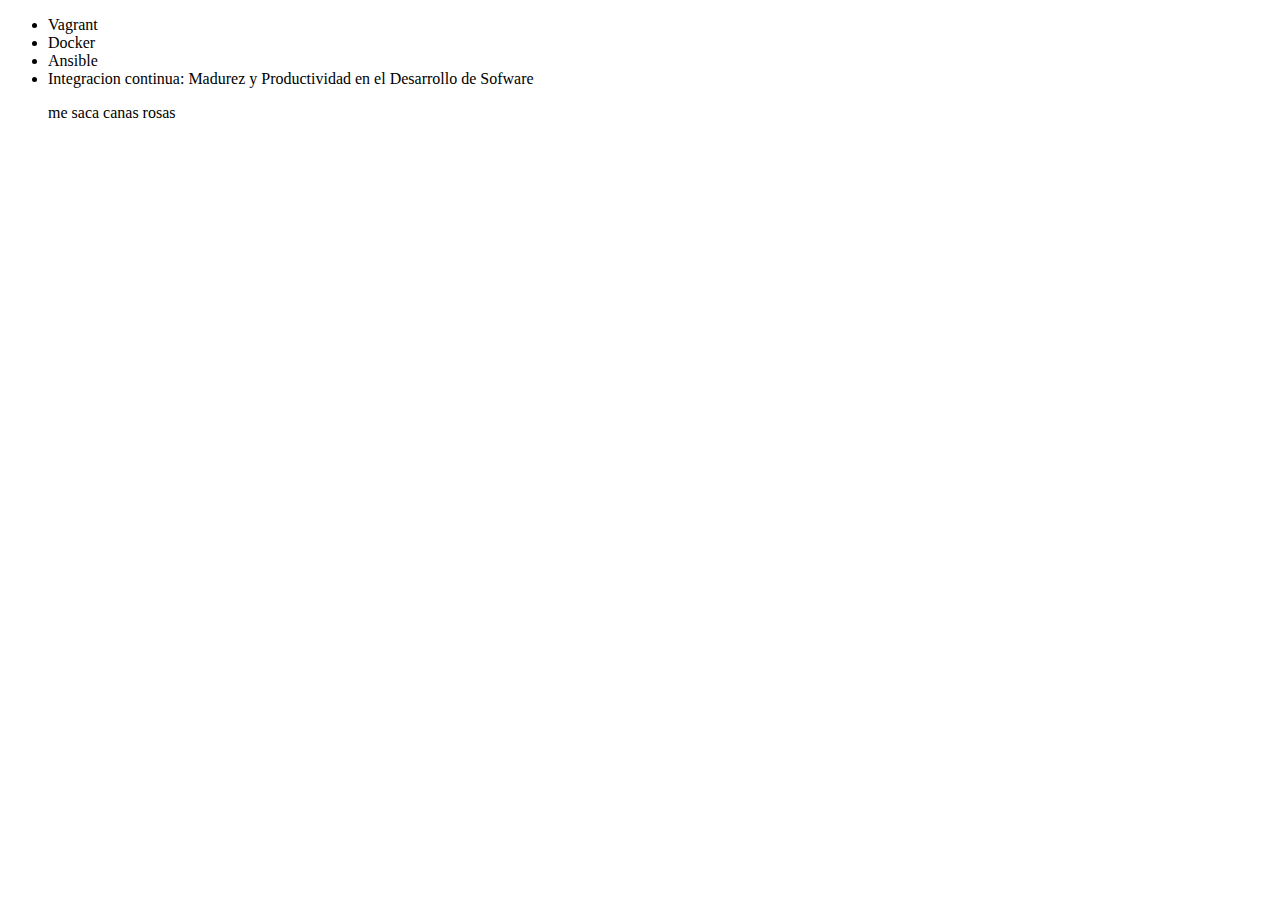
<file: index.html>
<!DOCTYPE html>
<html lang = "en">
<head>
     <meta charset = "UTF-8">
     <title> Cursos de Alura </title>
</head>
<body>
     <ul>
         <li> Vagrant </li>
         <li> Docker </li>
         <li> Ansible </li>
         <li> Integracion continua: Madurez y Productividad en el Desarrollo de Sofware </li>
         <p> me saca canas rosas</p>
     </ul>
</body>
</html>
</file>
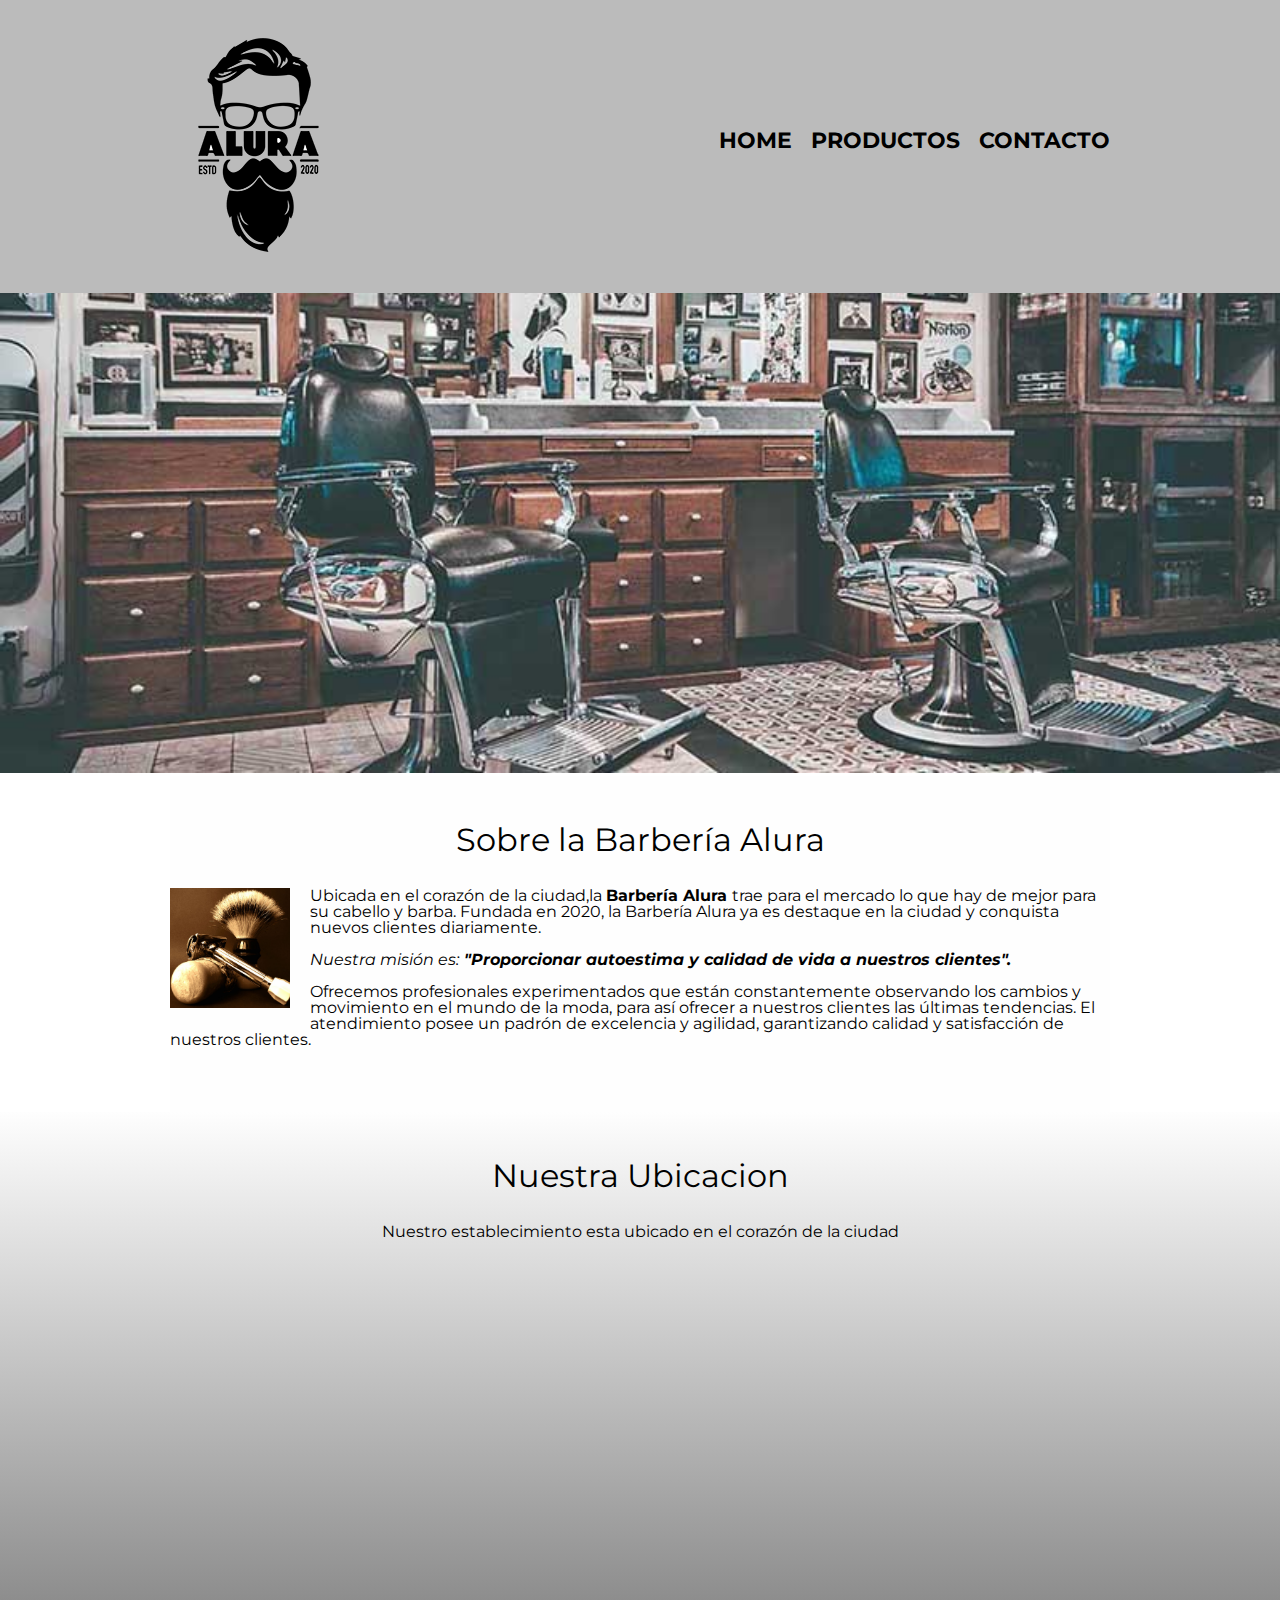
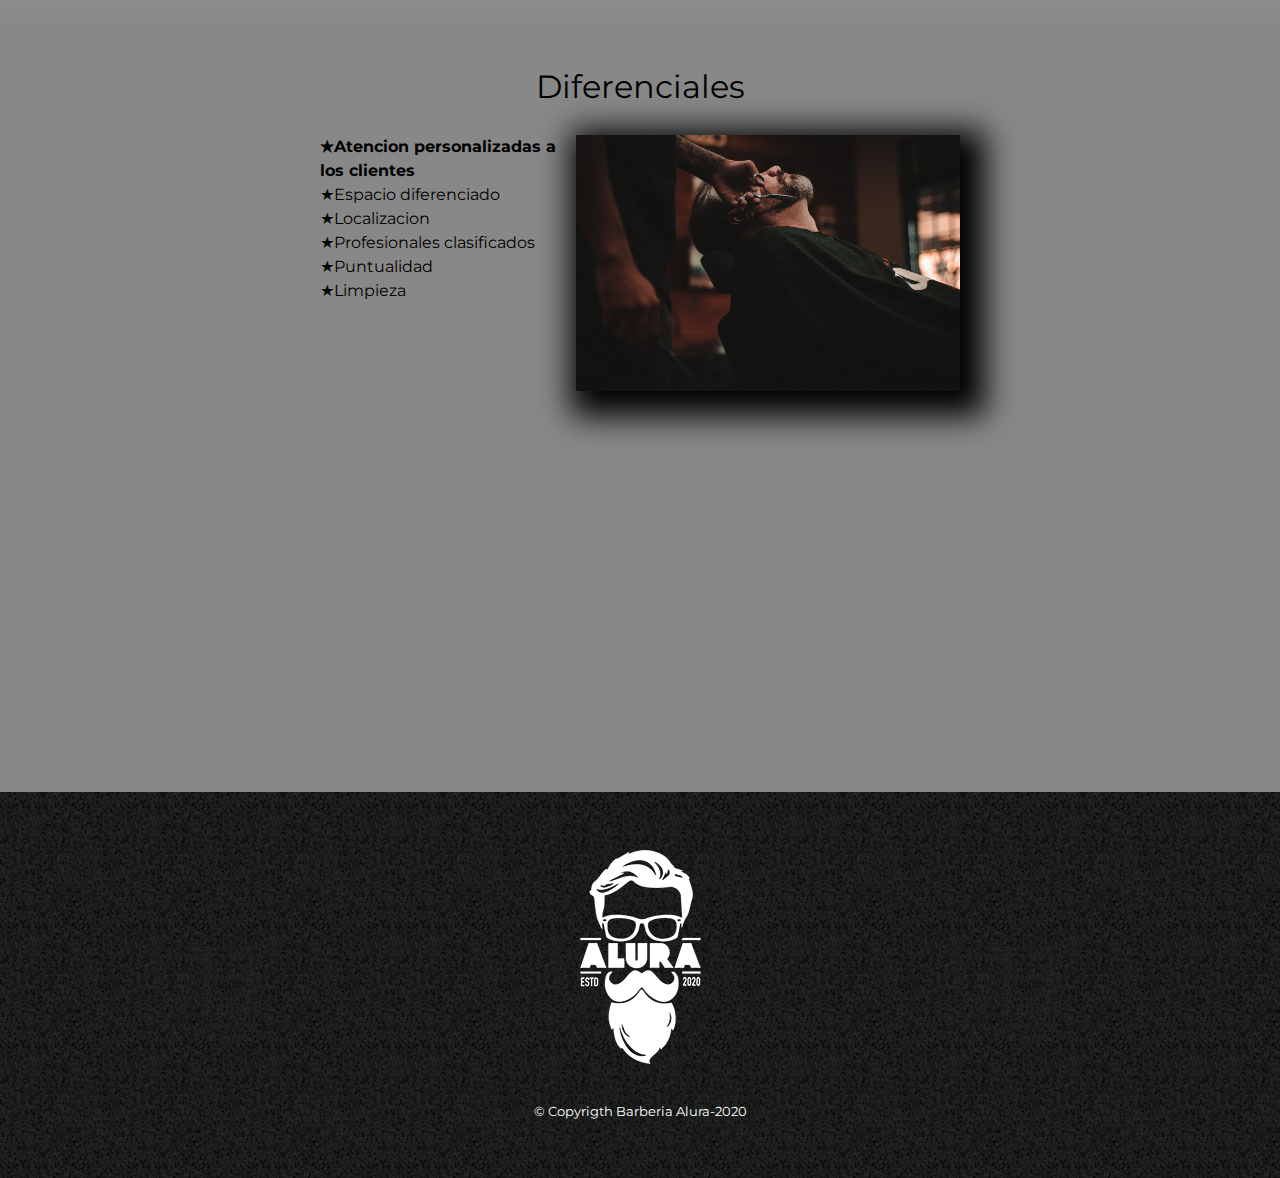
<file: barberia.html>
<!DOCTYPE html>

<html lang="es">

    <head>
        <meta charset="UTF8">
        <meta name="viewport" content="width=device-width">
        <title>Barbería Alura</title>
        <link rel="stylesheet" href="reset.css">
        <link rel="stylesheet" href="style.css">
        <link rel="preconnect" href="https://fonts.googleapis.com"><link rel="preconnect" href="https://fonts.gstatic.com" crossorigin><link href="https://fonts.googleapis.com/css2?family=Montserrat:wght@300&display=swap" rel="stylesheet">
    </head>

    <body>
        <header>
            <div class="caja">
                <h1><img src="imagenes/logo.png"></h1>
                <nav>
            
                    <ul>
                        <li><a href="index.html">Home</a></li>
                        <li><a href="productos.html">Productos</a></li>
                        <li><a href="contacto.html">Contacto</a></li>
                    </ul>
                </nav>
            </div>
        </header>


        <img class="banner" src = "banner/banner.jpg.jpg">

        <main>
            <section class="principal">
                <h2 class="titulo-principal">Sobre la Barbería Alura</h2>

                <img class="utensillos" src="imagenes/utensilios[1].jpg" alt="Utensillos de un barbero.">

                <p>Ubicada en el corazón de la ciudad,la <strong> Barbería Alura </strong>trae para el mercado lo que hay de mejor para su cabello y barba. Fundada en 2020, la Barbería Alura ya es destaque en la ciudad y conquista nuevos clientes diariamente.</p>
                
                <p id="mision"><em>Nuestra misión es:<strong> "Proporcionar autoestima y calidad de vida a nuestros clientes".</strong></em></p>

                <p>Ofrecemos profesionales experimentados que están constantemente observando los cambios y movimiento en el mundo de la moda, para así ofrecer a nuestros clientes las últimas tendencias. El atendimiento posee un padrón de excelencia y agilidad, garantizando calidad y satisfacción de nuestros clientes. </p>
            </section>


            <section class="mapa">
                <h3 class="titulo-principal">Nuestra Ubicacion</h3>
                <p>Nuestro establecimiento esta ubicado en el corazón de la ciudad</p>

                <div class="mapa-contenido">
                    <iframe src="https://www.google.com/maps/embed?pb=!1m18!1m12!1m3!1d29251.715348094436!2d-46.655704170100734!3d-23.587671619058746!2m3!1f0!2f0!3f0!3m2!1i1024!2i768!4f13.1!3m3!1m2!1s0x94ce5bd9bb943bf5%3A0x6f642995c970f0fe!2scaelum%20alura!5e0!3m2!1ses!2sar!4v1673546441567!5m2!1ses!2sar" width="100%" height="300" style="border:0;" allowfullscreen="" loading="lazy" referrerpolicy="no-referrer-when-downgrade"></iframe>
                </div>
            </section>

        

            <section class="diferenciales">
                <h3 class="titulo-principal">Diferenciales</h3>
                <div class="contenido-diferenciales">
                    <ul class="lista-diferenciales">
                        <li class="items">Atencion personalizadas a los clientes</li>
                        <li class="items">Espacio diferenciado</li>
                        <li class="items">Localizacion</li>
                        <li class="items">Profesionales clasificados</li>
                        <li class="items">Puntualidad</li>
                        <li class="items">Limpieza</li>
                    </ul><img src="diferenciales/diferenciales.jpg" class="imagen-diferenciales">

                </div>
                <div class="video">
                    <iframe width="100%" height="315" src="https://www.youtube.com/embed/wcVVXUV0YUY" title="YouTube video player" frameborder="0" allow="accelerometer; autoplay; clipboard-write; encrypted-media; gyroscope; picture-in-picture; web-share" allowfullscreen></iframe>
                </div>
                
            </section>

            
            

        </main>

        <footer>
            <img src="imagenes/logo-blanco.png">
            <p class="copyrigth">&copy Copyrigth Barberia Alura-2020</p>
        </footer>
    </body>

</html>
</file>
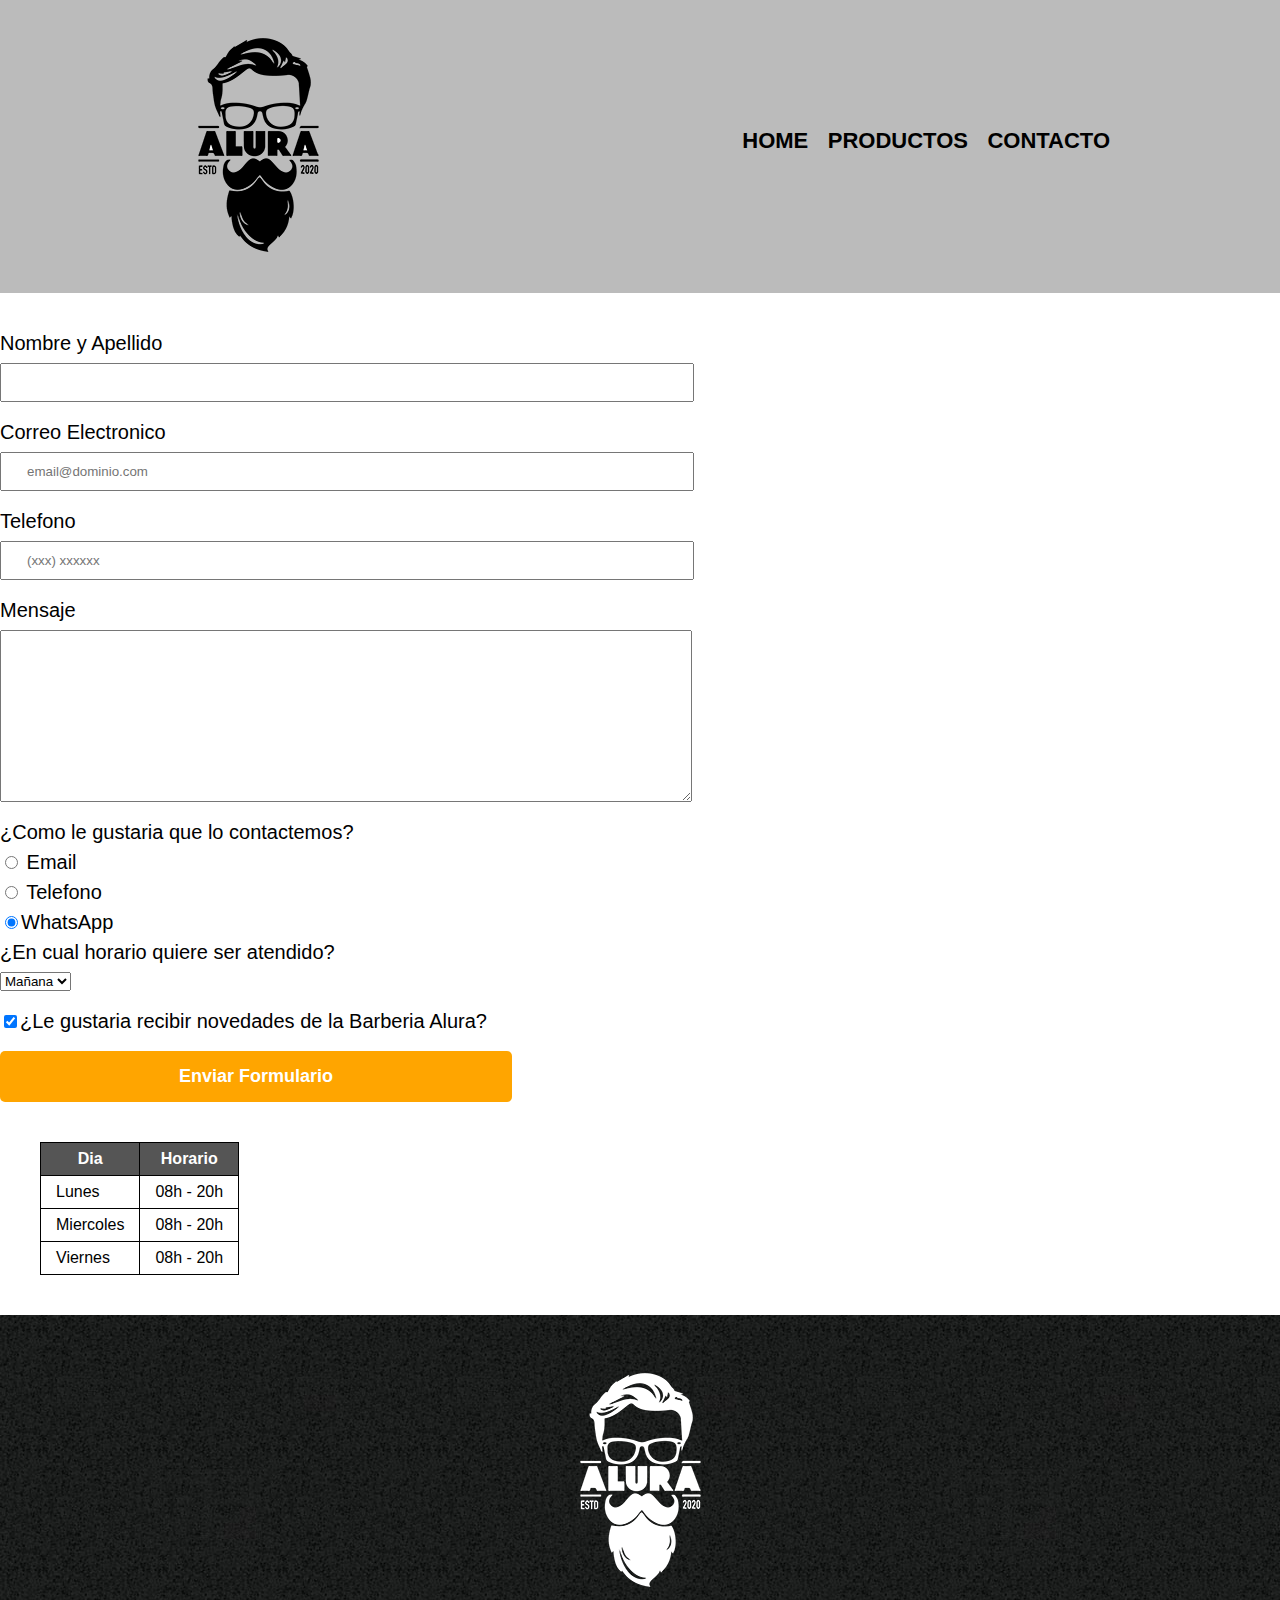
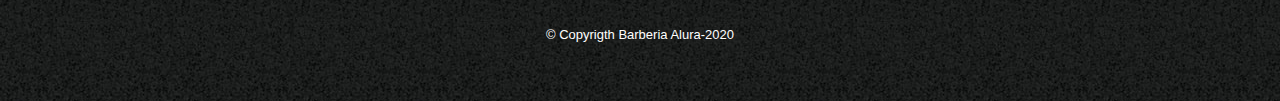
<file: contacto.html>
<!DOCTYPE html>

<html>
    <head>
        <meta charset="UTF-8">
        <title>Contacto - Barberia Alura</title>
        <link rel="stylesheet" href="reset.css">
        <link rel="stylesheet" href="style.css">
    </head>
    <body>
        <header>
            <div class="caja">
                <h1><img src="imagenes/logo.png" alt="Logo de la Baberia Alura"></h1>
                <nav>
            
                    <ul>
                        <li><a href="index.html">Home</a></li>
                        <li><a href="productos.html">Productos</a></li>
                        <li><a href="contacto.html">Contacto</a></li>
                    </ul>
                </nav>
            </div>
        </header>
        <main>
            <form>
                <label for="nombreapellido">Nombre y Apellido</label>
                <input type="text" id="nombreapellido" class="input-padron" required>

                <label for="correoelectronico">Correo Electronico</label>
                <input type="email" id="correoelectronico" class="input-padron" required placeholder="email@dominio.com">

                <label for="telefono">Telefono</label>
                <input type="tel" id="telefono" class="input-padron" required placeholder="(xxx) xxxxxx">

                <label for="mensaje">Mensaje</label>
                <textarea cols="70" rows="10" id="mensaje" class="input-padron" required> </textarea>

                <fieldset>
                    <legend>¿Como le gustaria que lo contactemos?</legend>

                    <label for="radio-email"><input type="radio" name="contacto" value="email" id="radio-email">
                        Email</label>
                    
                    <label for="radio-telefono"><input type="radio" name="contacto" value="telefono" id="radio-telefono">
                        Telefono</label>
                    
                    <label for="radio-whatsapp"> <input type="radio" name="contacto" value="email" id="radio-whatsapp" checked>WhatsApp</label>
                   

                </fieldset>

                <fieldset>
                    <legend> ¿En cual horario quiere ser atendido?</legend>
                    <select>
                        <option>Mañana</option>
                        <option>Tarde</option>
                        <option>Noche</option>
                    </select>
                </fieldset>

                <label class="checkbox"><input type="checkbox" checked>¿Le gustaria recibir novedades de la Barberia Alura?</label>


                <input type="submit" value="Enviar Formulario" class="enviar">

            </form>
            <table>
                <thead>
                    <tr>
                        <th>Dia</th>
                        <th>Horario</th>
                    </tr>
                </thead>
                <tbody>
                    <tr>
                        <td>Lunes</td>
                        <td>08h - 20h</td>
                    </tr>
                    <tr>
                        <td>Miercoles</td>
                        <td>08h - 20h</td>
                    </tr>
                    <tr>
                        <td>Viernes</td>
                        <td>08h - 20h</td>
                    </tr>
                </tbody>    
            </table>
        </main>
        <footer>
            <img src="imagenes/logo-blanco.png" alt="Logo de la Baberia Alura">
            <p class="copyrigth">&copy Copyrigth Barberia Alura-2020</p>
        </footer>

    </body>
</html>
</file>
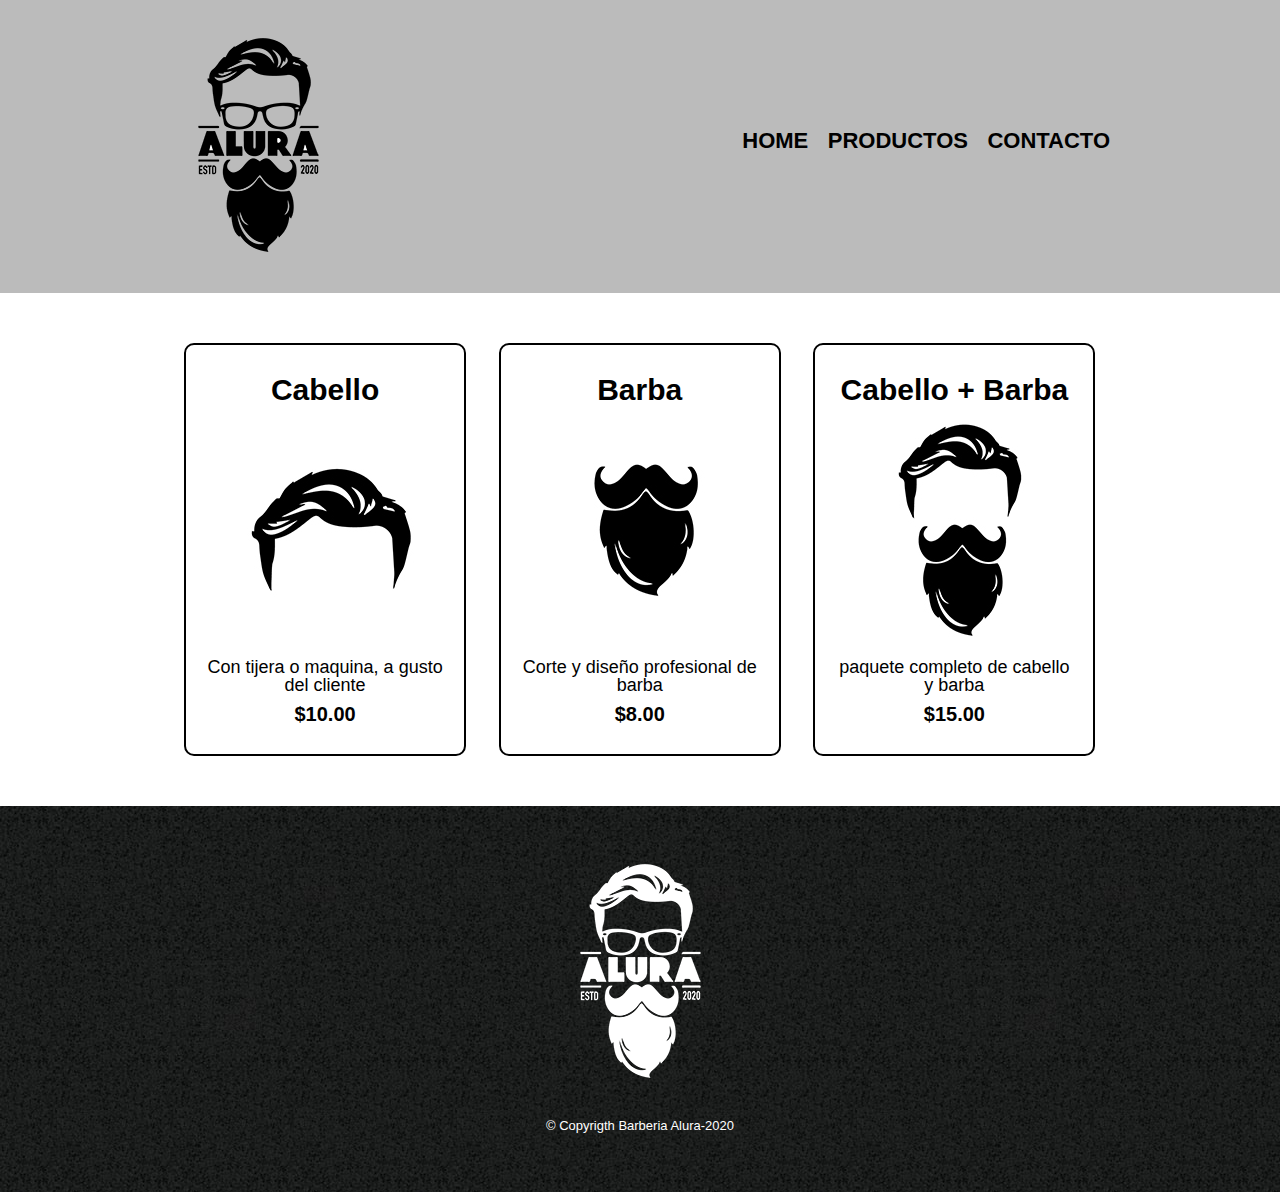
<file: productos.html>
<!DOCTYPE html>

<html>
    <head>
        <meta charset="UTF-8">
        <title>Productos - Barberia Alura</title>
        <link rel="stylesheet" href="reset.css">
        <link rel="stylesheet" href="style.css">
    </head>
    <body>
        <header>
            <div class="caja">
                <h1><img src="imagenes/logo.png"></h1>
                <nav>
            
                    <ul>
                        <li><a href="index.html">Home</a></li>
                        <li><a href="productos.html">Productos</a></li>
                        <li><a href="contacto.html">Contacto</a></li>
                    </ul>
                </nav>
            </div>
        </header>
        <main>
            <ul class="productos">
                <li>
                    <h2>Cabello</h2>
                    <img src="imagenes/cabello.jpg">
                    <p class="producto-descripcion">Con tijera o maquina, a gusto del cliente</p>
                    <p class="producto-precio">$10.00</p> 

                </li>

                 <li> 
                    <h2>Barba</h2>
                    <img src="imagenes/barba.jpg">
                    <p class="producto-descripcion">Corte y diseño profesional de barba</p>
                    <p class="producto-precio">$8.00</p> 

                </li>
                <li>
                    <h2>Cabello + Barba</h2>
                    <img src="imagenes/cabello+barba.jpg">
                    <p class="producto-descripcion">paquete completo de cabello y barba</p>
                    <p class="producto-precio">$15.00</p> 
                    
                </li>

            </ul>
        </main>

        <footer>
            <img src="imagenes/logo-blanco.png">
            <p class="copyrigth">&copy Copyrigth Barberia Alura-2020</p>
        </footer>

    </body>
</html>
</file>
<file: style.css>
body{
    font-family: 'Montserrat', sans-serif;
}

header{
    background-color: #BBBBBB;
    padding: 20px 0;
}
.caja{
    width: 940px;
    position: relative;
    margin: 0 auto;
}
nav{
    position: absolute;
    top: 110px;
    right: 0;

}
nav li{
    display: inline;
    margin: 0 0 0 15px;
}
nav a{
    text-transform: uppercase;
    color: #000000;
    font-weight: bold;
    font-size: 22px;
    text-decoration: none;
}
nav a:hover{
    color: #c78c19;
    text-decoration: underline;
}
.productos{
    width: 940px;
    margin: 0 auto; 
    padding: 50px;
}
.productos li {
    display: inline-block;
    text-align: center;
    width: 30%;
    vertical-align: top;
    
    margin: 0 1.5%;
    padding: 30px 20px;
    box-sizing: border-box;
    border: 2px solid #000000;
    border-radius: 10px;
}
.productos li:hover{
    border-color: #c78c19;
    
}
.productos li:active{
    border-color: #088c19;
}

.productos li:hover h2{
    font-size: 33px;
}

.productos h2{
    font-size: 30px;
    font-weight: bold;
}
.producto-descripcion{
    font-size: 18px;
}
.producto-precio{
    font-size: 20px;
    font-weight: bold;
    margin-top: 10px;
}
footer{
    text-align: center;
    background: url(imagenes/bg.jpg);
    padding: 40px;
}
.copyrigth{
    color: #FFFFFF;
    font-size: 13px;
    margin: 20px;

}
/*main{
    
}*/
form{
    margin: 40px 0;
}
form label, form legend{
    display: block;
    font-size: 20px;
    margin: 0 0 10px;
}
.input-padron{
    display: block;
    margin: 0 0 20px;
    padding: 10px 25px;
    width: 50%;
}
.checkbox{
    margin: 20px 0;
}
.enviar{
    width: 40%;
    padding: 15px 0;
    font-size: 18px;
    font-weight: bold;
    color: #FFFFFF;
    background: orange;
    border: none;
    border-radius: 5px;
    transition: 1s all;
    cursor: pointer;
}
.enviar:hover{
    background: darkorange;
    transform: scale(1.2);
}
table{
    margin: 40px 40px;
}
thead{
    background: #555555;
    color: white;
    font-weight: bold;
}
td,th{
    border: 1px solid #000000;
    padding: 8px 15px;
}

/*Aqui inicia nuetra CSS para nuestra pagina home*/

.banner{
  width: 100%;  
}
.principal{
    padding: 3em 0;
    background: #fefefe;
    width: 940px;
    margin: 0 auto;
}
.titulo-principal{
    text-align: center;
    font-size: 2em;
    margin: 0 0 1em;
    clear: left; /*esto quiere decir que no me aplique despues del titulo principal*/
}

.principal p{
    margin: 0 0 1em;
}
.principal strong{
    font-weight: bold;

}
.principal em{
    font-style: italic;
}

.utensillos{
    width: 120px;
    float: left;
    margin: 0 20px 20px 0;
}
.mapa{
    padding: 3em 0; /*3 veces el tamaño de la fuente que configuramos*/
    background: linear-gradient(#fefefe, #888888);
}
.mapa p{
    margin: 0 0 2em;
    text-align: center;
}
.mapa-contenido{
    width: 940px;
    margin: 0 auto;

}

.diferenciales{
    padding:  3em 0;
    background:#888888;
}
.contenido-diferenciales{
    width: 640px;
    margin: 0 auto;
}
.lista-diferenciales{
    width: 40%;
    display: inline-block;
    vertical-align: top;
}
.items{
    line-height: 1.5; /*1 mas el 50% del tamaño padron de la fuente*/
}
.items:before{
    content: "★";
}
.items:first-child{
    font-weight: bold;
}
.imagen-diferenciales{
    width: 60%;
    transition: 400ms;
    box-shadow: 10px 10px 30px 15px #000000;
    
}
.imagen-diferenciales:hover{
    opacity: 0.3;
}
.video{
    width: 560px;
    margin: 1em auto;
}
@media screen and (max-width:480px) {
    h1{
        text-align: center;
    }
    nav{
        position: static;
    }
    .caja, .principal, .mapa-contenido, .contenido-diferenciales, .video{
        width: auto;
    }
    .lista-diferenciales, .imagen-diferenciales{
        width: 100%;
    }
}
</file>
